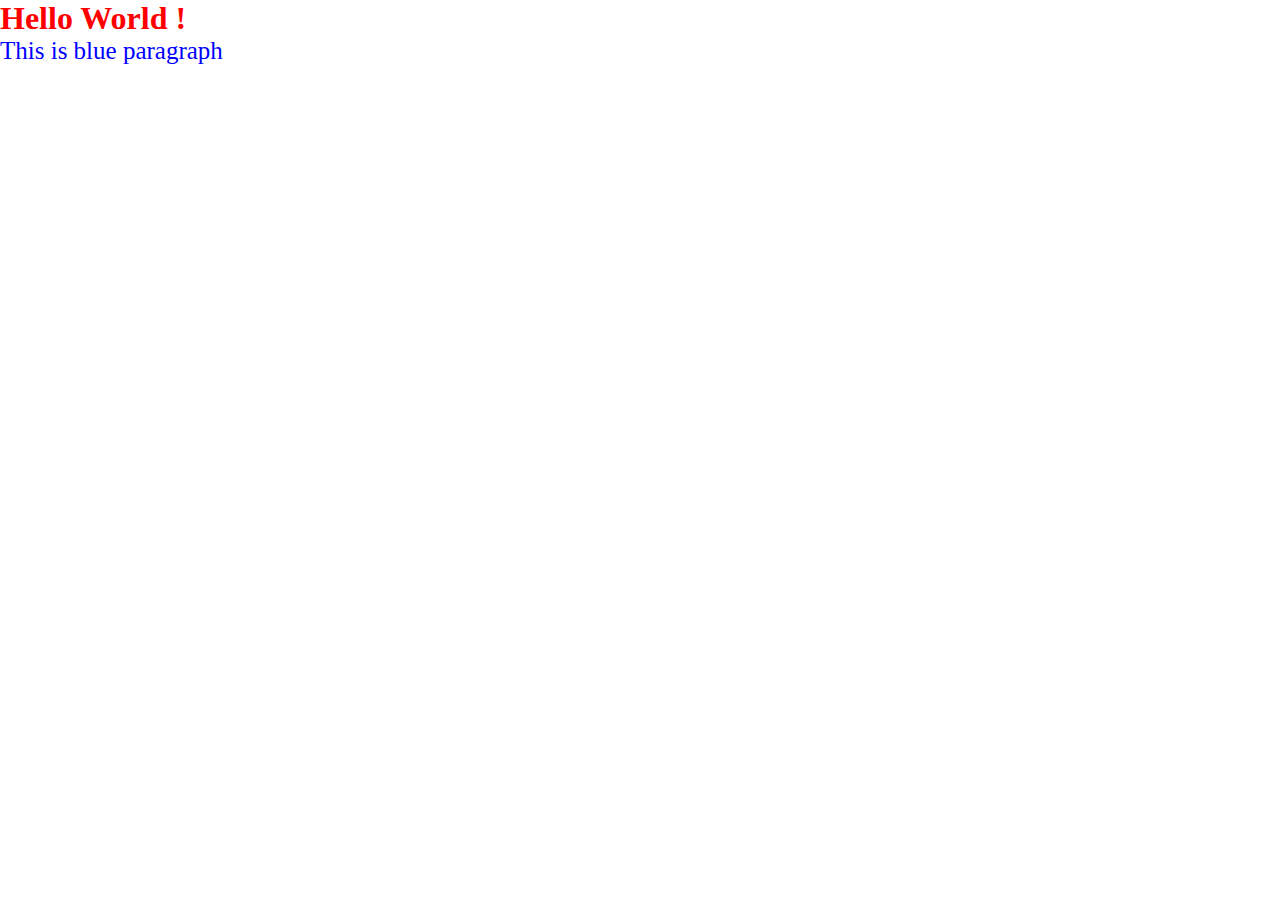
<file: Dars_1/index.html>
<!DOCTYPE html>
<html lang="en">
  <head>
    <meta charset="UTF-8" />
    <meta name="viewport" content="width=device-width, initial-scale=1.0" />
    <title>Css + Html Kurs - Dars 1 - Boshlang'ich stillar + color & font size</title>
    <link rel="stylesheet" href="style.css" />
  </head>
  <body>
    <h1>Hello World !</h1>
    <p>This is blue paragraph</p>
  </body>
</html>
</file>
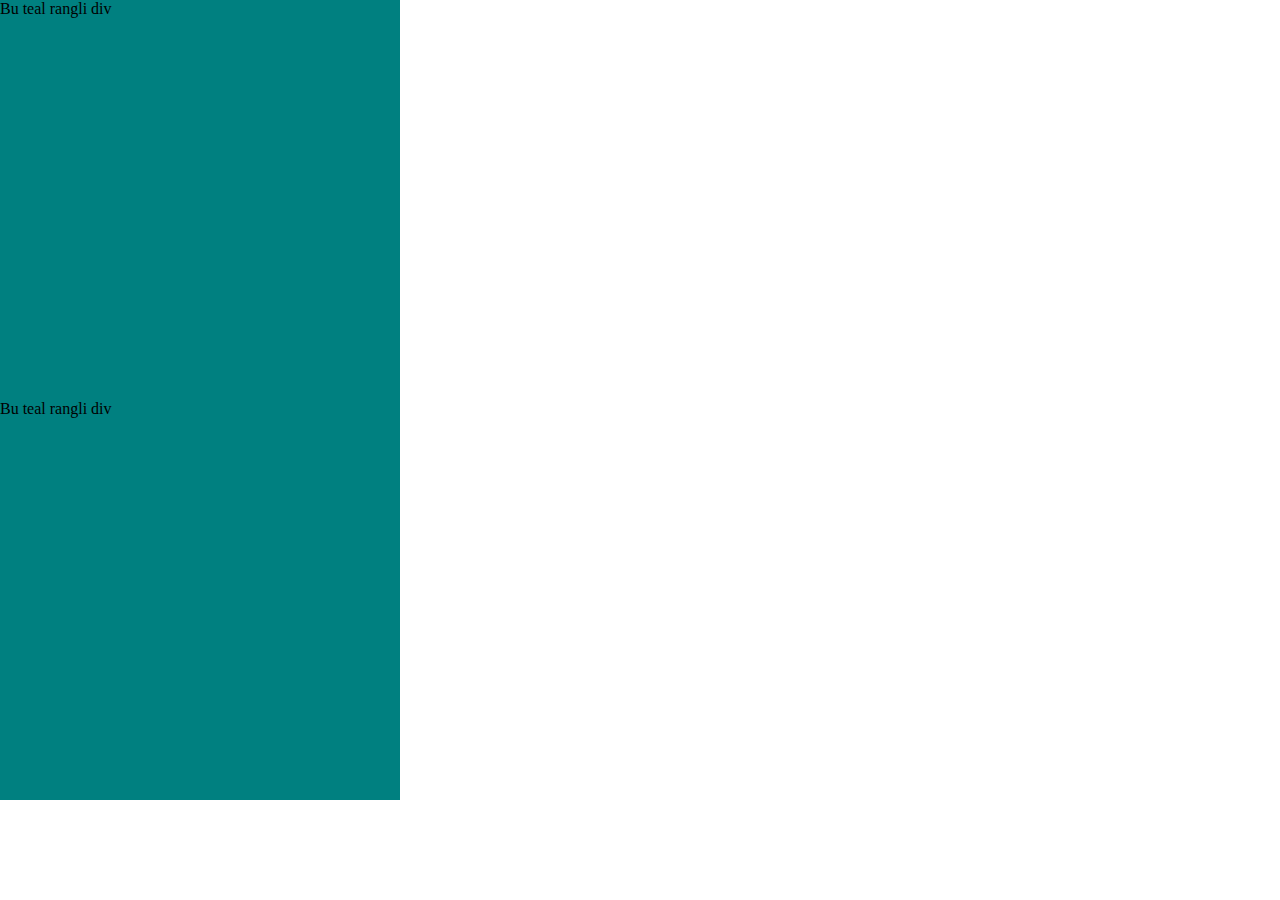
<file: Dars_2/index.html>
<!DOCTYPE html>
<html lang="en">
  <head>
    <meta charset="UTF-8" />
    <meta name="viewport" content="width=device-width, initial-scale=1.0" />
    <title>Css + Html Kurs - Dars 2 - Div</title>
    <link rel="stylesheet" href="style.css">  <!-- Bu css faylini html ga ulash uchun usuli -->
  </head>
  <body>
    <div>
      <p>Bu teal rangli div</p>
    </div>
    <div>
      <p>Bu teal rangli div</p>
    </div>
  </body>
</html>
</file>
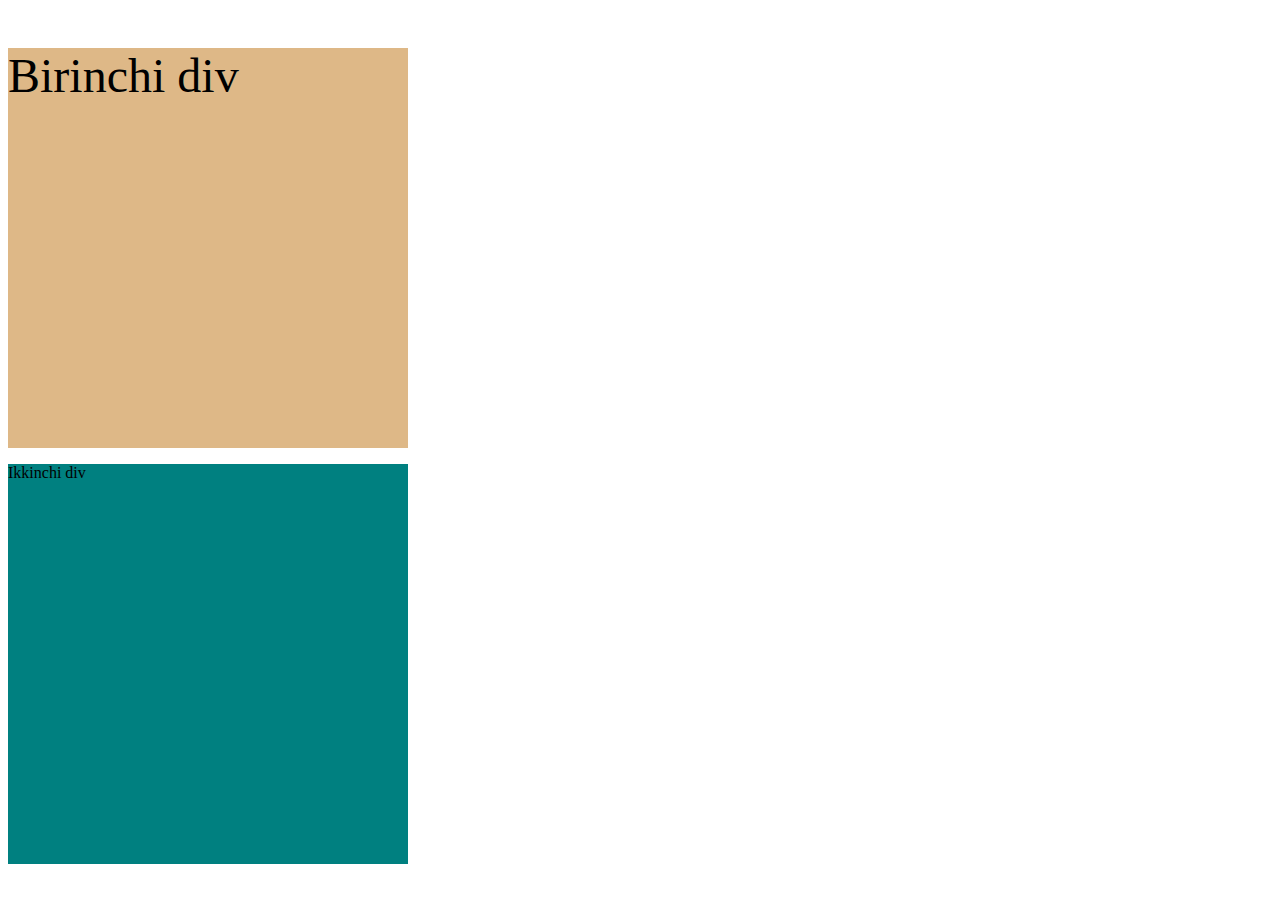
<file: Dars_3/index.html>
<!DOCTYPE html>
<html lang="en">
  <head>
    <meta charset="UTF-8" />
    <meta name="viewport" content="width=device-width, initial-scale=1.0" />
    <title>Css + Html Kurs - Dars 3 - Class Selectorlari</title>
    <link rel="stylesheet" href="style.css">
  </head>
  <body>
    <div class="box-1">  <!-- div ga o'ziga hos nom berish -->
      <p class="text-1">Birinchi div</p>
    </div>
    <div>
      <p>Ikkinchi div</p>
    </div>
  </body>
</html>
</file>
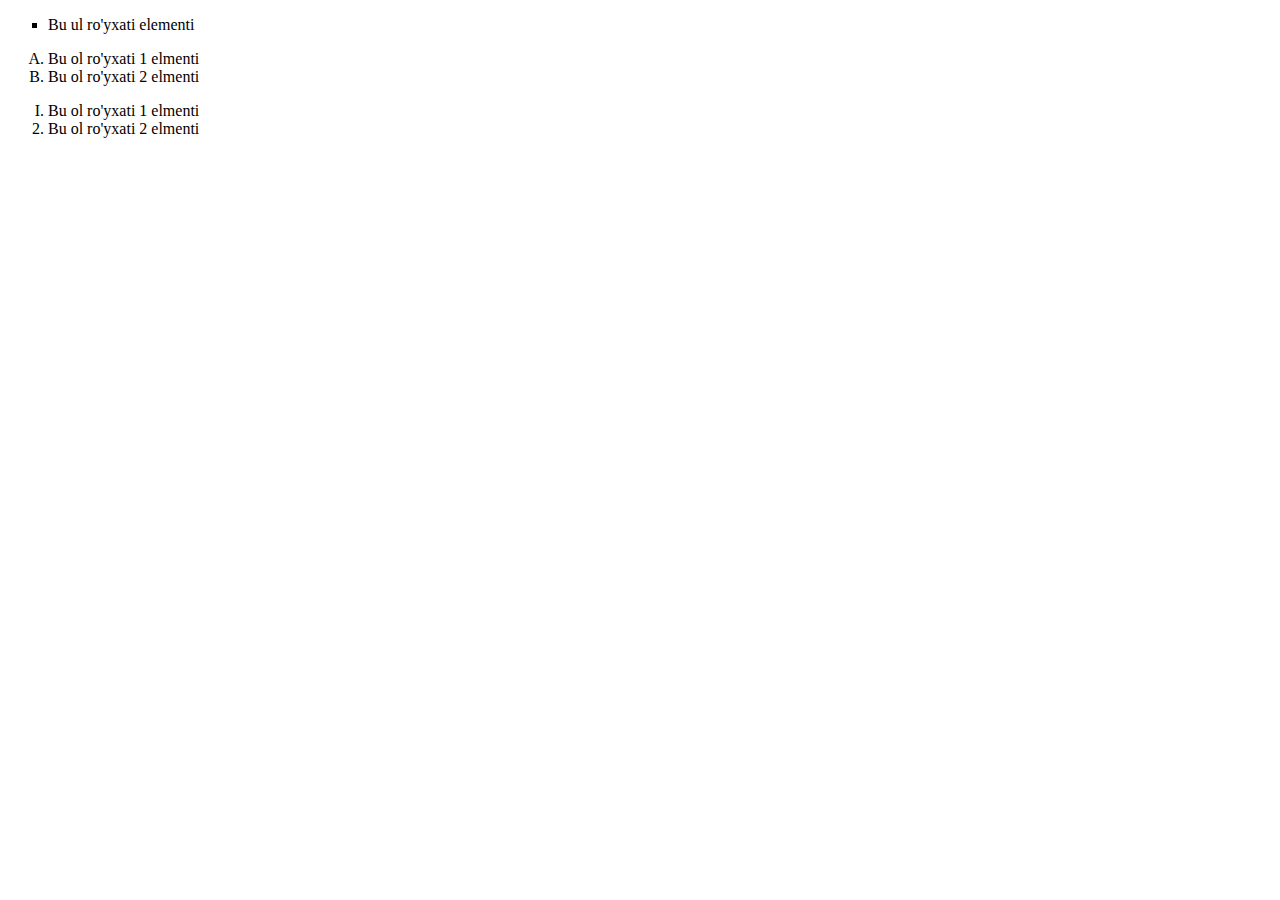
<file: Dars_5/index.html>
<!DOCTYPE html>
<html lang="en">
  <head>
    <meta charset="UTF-8" />
    <meta name="viewport" content="width=device-width, initial-scale=1.0" />
    <title>Css + Html Kurs - Dars 5 - Position</title>
  </head>
  <body>
    <ul type="square">  <!-- type - ul atributi dumoloq o'rniga qanday shakil bilan ko'rsatilishi (ol bu narsalar ishlamaydi unda boshqacha o'ziga hos)-->
      <li>Bu ul ro'yxati elementi</li>
    </ul>

    <ol type="A">  <!-- ol - ul dagi nuqta o'rniga raqamlar bilan -->
      <li>Bu ol ro'yxati 1 elmenti</li>
      <li>Bu ol ro'yxati 2 elmenti</li>
    </ol>

    <ol>    <!-- li larga ham alohida type attributini ishlatishimiz mumkin ul elementlarida ham shunday -->
      <li type="I">Bu ol ro'yxati 1 elmenti</li>
      <li>Bu ol ro'yxati 2 elmenti</li>
    </ol>
  </body>
</html>
</file>
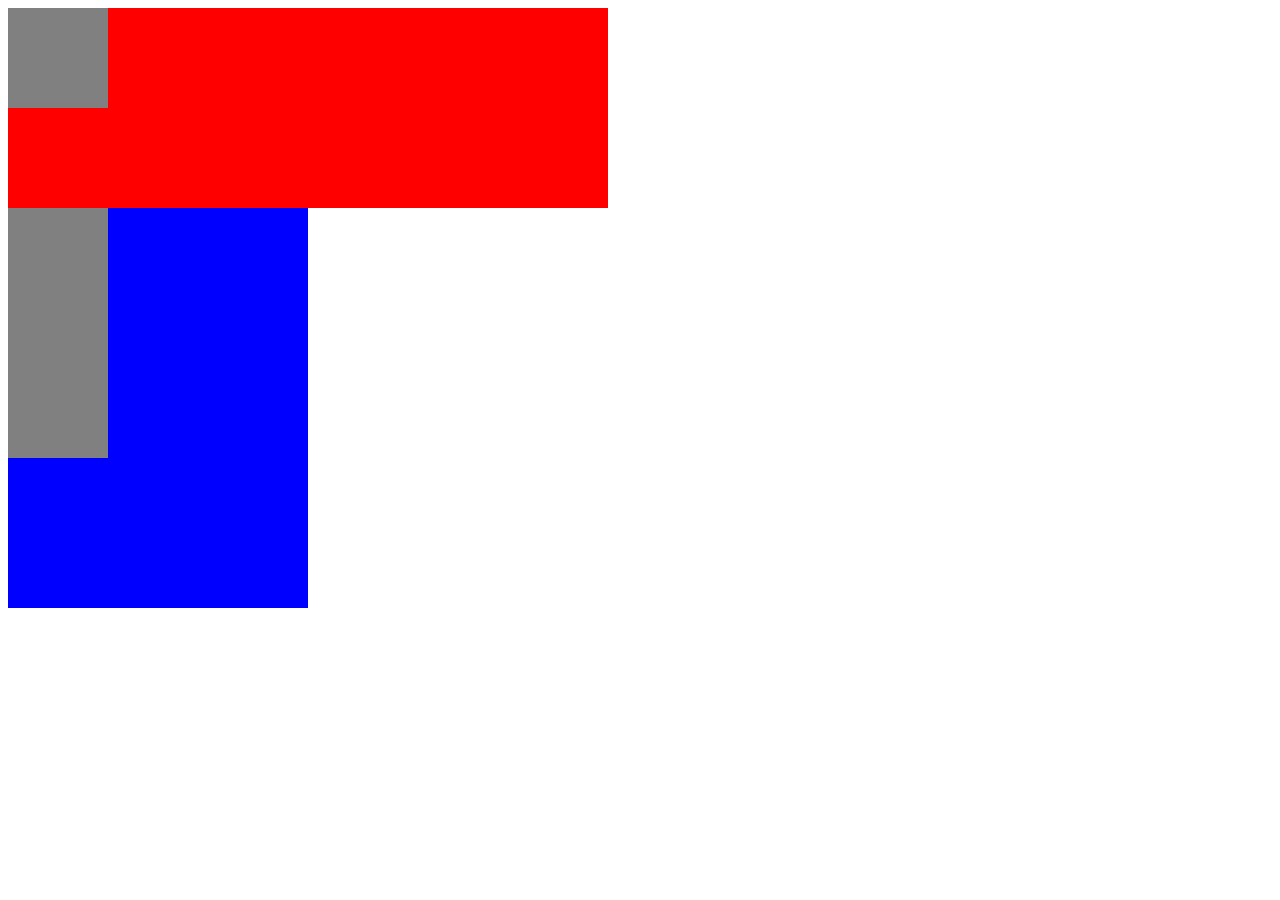
<file: Praktikalar/Praktika_1/index.html>
<!DOCTYPE html>
<html lang="en">
  <head>
    <meta charset="UTF-8" />
    <meta name="viewport" content="width=device-width, initial-scale=1.0" />
    <title>Css Kurs - Praktika 1</title>
    <link rel="stylesheet" href="style.css" />
  </head>
  <body>
    <div class="first_div">
      <div class="first_div_child"></div>
    </div>
    <div class="second_div">
      <div class="second_div_child"></div>
    </div>
  </body>
</html>
</file>
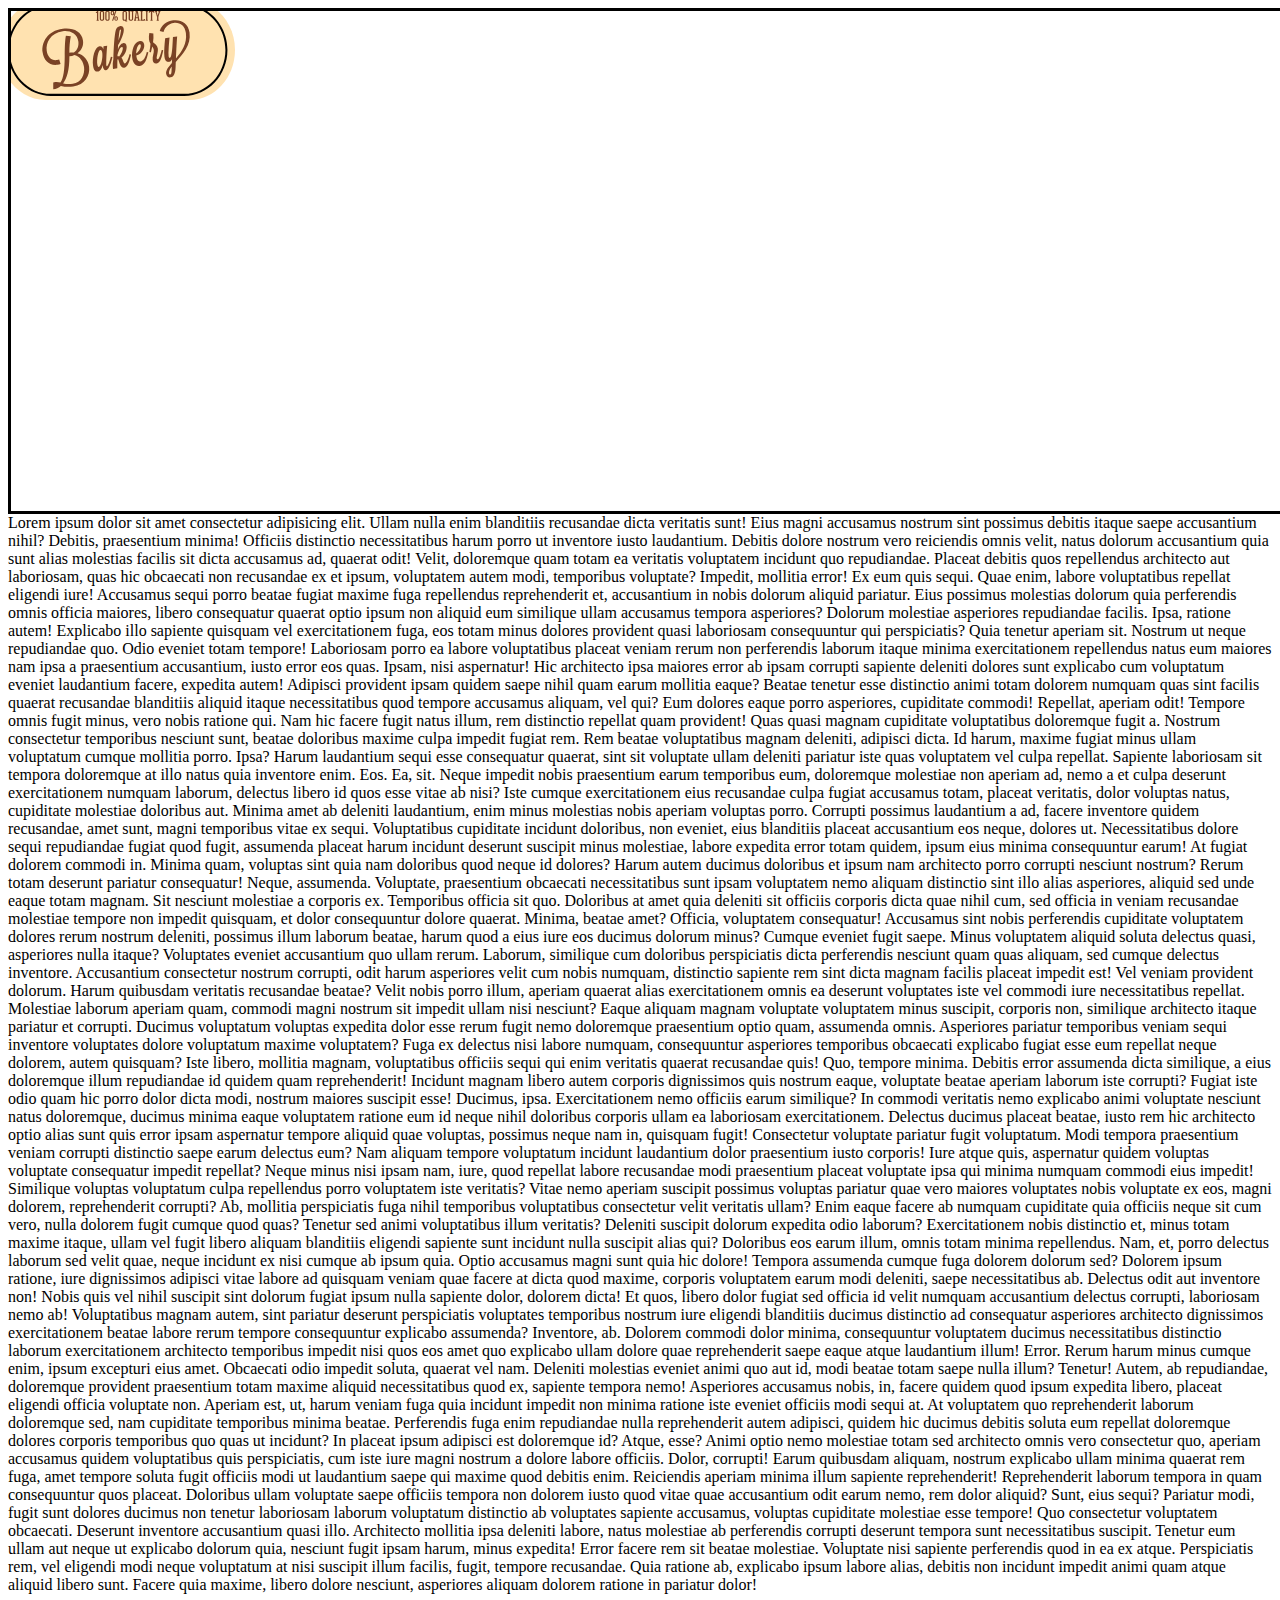
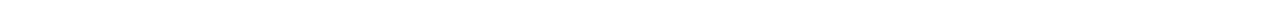
<file: Trenirovka uchun kod/background-image/index.html>
<!DOCTYPE html>
<html lang="en">
  <head>
    <meta charset="UTF-8" />
    <meta name="viewport" content="width=device-width, initial-scale=1.0" />
    <title>Css + Html Kurs - Trenirovka - Background-image</title>
    <link rel="stylesheet" href="./style/style.css">
  </head>
  <body>
    <div class="border"></div>
    Lorem ipsum dolor sit amet consectetur adipisicing elit. Ullam nulla enim blanditiis recusandae dicta veritatis sunt! Eius magni accusamus nostrum sint possimus debitis itaque saepe accusantium nihil? Debitis, praesentium minima!
    Officiis distinctio necessitatibus harum porro ut inventore iusto laudantium. Debitis dolore nostrum vero reiciendis omnis velit, natus dolorum accusantium quia sunt alias molestias facilis sit dicta accusamus ad, quaerat odit!
    Velit, doloremque quam totam ea veritatis voluptatem incidunt quo repudiandae. Placeat debitis quos repellendus architecto aut laboriosam, quas hic obcaecati non recusandae ex et ipsum, voluptatem autem modi, temporibus voluptate?
    Impedit, mollitia error! Ex eum quis sequi. Quae enim, labore voluptatibus repellat eligendi iure! Accusamus sequi porro beatae fugiat maxime fuga repellendus reprehenderit et, accusantium in nobis dolorum aliquid pariatur.
    Eius possimus molestias dolorum quia perferendis omnis officia maiores, libero consequatur quaerat optio ipsum non aliquid eum similique ullam accusamus tempora asperiores? Dolorum molestiae asperiores repudiandae facilis. Ipsa, ratione autem!
    Explicabo illo sapiente quisquam vel exercitationem fuga, eos totam minus dolores provident quasi laboriosam consequuntur qui perspiciatis? Quia tenetur aperiam sit. Nostrum ut neque repudiandae quo. Odio eveniet totam tempore!
    Laboriosam porro ea labore voluptatibus placeat veniam rerum non perferendis laborum itaque minima exercitationem repellendus natus eum maiores nam ipsa a praesentium accusantium, iusto error eos quas. Ipsam, nisi aspernatur!
    Hic architecto ipsa maiores error ab ipsam corrupti sapiente deleniti dolores sunt explicabo cum voluptatum eveniet laudantium facere, expedita autem! Adipisci provident ipsam quidem saepe nihil quam earum mollitia eaque?
    Beatae tenetur esse distinctio animi totam dolorem numquam quas sint facilis quaerat recusandae blanditiis aliquid itaque necessitatibus quod tempore accusamus aliquam, vel qui? Eum dolores eaque porro asperiores, cupiditate commodi!
    Repellat, aperiam odit! Tempore omnis fugit minus, vero nobis ratione qui. Nam hic facere fugit natus illum, rem distinctio repellat quam provident! Quas quasi magnam cupiditate voluptatibus doloremque fugit a.
    Nostrum consectetur temporibus nesciunt sunt, beatae doloribus maxime culpa impedit fugiat rem. Rem beatae voluptatibus magnam deleniti, adipisci dicta. Id harum, maxime fugiat minus ullam voluptatum cumque mollitia porro. Ipsa?
    Harum laudantium sequi esse consequatur quaerat, sint sit voluptate ullam deleniti pariatur iste quas voluptatem vel culpa repellat. Sapiente laboriosam sit tempora doloremque at illo natus quia inventore enim. Eos.
    Ea, sit. Neque impedit nobis praesentium earum temporibus eum, doloremque molestiae non aperiam ad, nemo a et culpa deserunt exercitationem numquam laborum, delectus libero id quos esse vitae ab nisi?
    Iste cumque exercitationem eius recusandae culpa fugiat accusamus totam, placeat veritatis, dolor voluptas natus, cupiditate molestiae doloribus aut. Minima amet ab deleniti laudantium, enim minus molestias nobis aperiam voluptas porro.
    Corrupti possimus laudantium a ad, facere inventore quidem recusandae, amet sunt, magni temporibus vitae ex sequi. Voluptatibus cupiditate incidunt doloribus, non eveniet, eius blanditiis placeat accusantium eos neque, dolores ut.
    Necessitatibus dolore sequi repudiandae fugiat quod fugit, assumenda placeat harum incidunt deserunt suscipit minus molestiae, labore expedita error totam quidem, ipsum eius minima consequuntur earum! At fugiat dolorem commodi in.
    Minima quam, voluptas sint quia nam doloribus quod neque id dolores? Harum autem ducimus doloribus et ipsum nam architecto porro corrupti nesciunt nostrum? Rerum totam deserunt pariatur consequatur! Neque, assumenda.
    Voluptate, praesentium obcaecati necessitatibus sunt ipsam voluptatem nemo aliquam distinctio sint illo alias asperiores, aliquid sed unde eaque totam magnam. Sit nesciunt molestiae a corporis ex. Temporibus officia sit quo.
    Doloribus at amet quia deleniti sit officiis corporis dicta quae nihil cum, sed officia in veniam recusandae molestiae tempore non impedit quisquam, et dolor consequuntur dolore quaerat. Minima, beatae amet?
    Officia, voluptatem consequatur! Accusamus sint nobis perferendis cupiditate voluptatem dolores rerum nostrum deleniti, possimus illum laborum beatae, harum quod a eius iure eos ducimus dolorum minus? Cumque eveniet fugit saepe.
    Minus voluptatem aliquid soluta delectus quasi, asperiores nulla itaque? Voluptates eveniet accusantium quo ullam rerum. Laborum, similique cum doloribus perspiciatis dicta perferendis nesciunt quam quas aliquam, sed cumque delectus inventore.
    Accusantium consectetur nostrum corrupti, odit harum asperiores velit cum nobis numquam, distinctio sapiente rem sint dicta magnam facilis placeat impedit est! Vel veniam provident dolorum. Harum quibusdam veritatis recusandae beatae?
    Velit nobis porro illum, aperiam quaerat alias exercitationem omnis ea deserunt voluptates iste vel commodi iure necessitatibus repellat. Molestiae laborum aperiam quam, commodi magni nostrum sit impedit ullam nisi nesciunt?
    Eaque aliquam magnam voluptate voluptatem minus suscipit, corporis non, similique architecto itaque pariatur et corrupti. Ducimus voluptatum voluptas expedita dolor esse rerum fugit nemo doloremque praesentium optio quam, assumenda omnis.
    Asperiores pariatur temporibus veniam sequi inventore voluptates dolore voluptatum maxime voluptatem? Fuga ex delectus nisi labore numquam, consequuntur asperiores temporibus obcaecati explicabo fugiat esse eum repellat neque dolorem, autem quisquam?
    Iste libero, mollitia magnam, voluptatibus officiis sequi qui enim veritatis quaerat recusandae quis! Quo, tempore minima. Debitis error assumenda dicta similique, a eius doloremque illum repudiandae id quidem quam reprehenderit!
    Incidunt magnam libero autem corporis dignissimos quis nostrum eaque, voluptate beatae aperiam laborum iste corrupti? Fugiat iste odio quam hic porro dolor dicta modi, nostrum maiores suscipit esse! Ducimus, ipsa.
    Exercitationem nemo officiis earum similique? In commodi veritatis nemo explicabo animi voluptate nesciunt natus doloremque, ducimus minima eaque voluptatem ratione eum id neque nihil doloribus corporis ullam ea laboriosam exercitationem.
    Delectus ducimus placeat beatae, iusto rem hic architecto optio alias sunt quis error ipsam aspernatur tempore aliquid quae voluptas, possimus neque nam in, quisquam fugit! Consectetur voluptate pariatur fugit voluptatum.
    Modi tempora praesentium veniam corrupti distinctio saepe earum delectus eum? Nam aliquam tempore voluptatum incidunt laudantium dolor praesentium iusto corporis! Iure atque quis, aspernatur quidem voluptas voluptate consequatur impedit repellat?
    Neque minus nisi ipsam nam, iure, quod repellat labore recusandae modi praesentium placeat voluptate ipsa qui minima numquam commodi eius impedit! Similique voluptas voluptatum culpa repellendus porro voluptatem iste veritatis?
    Vitae nemo aperiam suscipit possimus voluptas pariatur quae vero maiores voluptates nobis voluptate ex eos, magni dolorem, reprehenderit corrupti? Ab, mollitia perspiciatis fuga nihil temporibus voluptatibus consectetur velit veritatis ullam?
    Enim eaque facere ab numquam cupiditate quia officiis neque sit cum vero, nulla dolorem fugit cumque quod quas? Tenetur sed animi voluptatibus illum veritatis? Deleniti suscipit dolorum expedita odio laborum?
    Exercitationem nobis distinctio et, minus totam maxime itaque, ullam vel fugit libero aliquam blanditiis eligendi sapiente sunt incidunt nulla suscipit alias qui? Doloribus eos earum illum, omnis totam minima repellendus.
    Nam, et, porro delectus laborum sed velit quae, neque incidunt ex nisi cumque ab ipsum quia. Optio accusamus magni sunt quia hic dolore! Tempora assumenda cumque fuga dolorem dolorum sed?
    Dolorem ipsum ratione, iure dignissimos adipisci vitae labore ad quisquam veniam quae facere at dicta quod maxime, corporis voluptatem earum modi deleniti, saepe necessitatibus ab. Delectus odit aut inventore non!
    Nobis quis vel nihil suscipit sint dolorum fugiat ipsum nulla sapiente dolor, dolorem dicta! Et quos, libero dolor fugiat sed officia id velit numquam accusantium delectus corrupti, laboriosam nemo ab!
    Voluptatibus magnam autem, sint pariatur deserunt perspiciatis voluptates temporibus nostrum iure eligendi blanditiis ducimus distinctio ad consequatur asperiores architecto dignissimos exercitationem beatae labore rerum tempore consequuntur explicabo assumenda? Inventore, ab.
    Dolorem commodi dolor minima, consequuntur voluptatem ducimus necessitatibus distinctio laborum exercitationem architecto temporibus impedit nisi quos eos amet quo explicabo ullam dolore quae reprehenderit saepe eaque atque laudantium illum! Error.
    Rerum harum minus cumque enim, ipsum excepturi eius amet. Obcaecati odio impedit soluta, quaerat vel nam. Deleniti molestias eveniet animi quo aut id, modi beatae totam saepe nulla illum? Tenetur!
    Autem, ab repudiandae, doloremque provident praesentium totam maxime aliquid necessitatibus quod ex, sapiente tempora nemo! Asperiores accusamus nobis, in, facere quidem quod ipsum expedita libero, placeat eligendi officia voluptate non.
    Aperiam est, ut, harum veniam fuga quia incidunt impedit non minima ratione iste eveniet officiis modi sequi at. At voluptatem quo reprehenderit laborum doloremque sed, nam cupiditate temporibus minima beatae.
    Perferendis fuga enim repudiandae nulla reprehenderit autem adipisci, quidem hic ducimus debitis soluta eum repellat doloremque dolores corporis temporibus quo quas ut incidunt? In placeat ipsum adipisci est doloremque id?
    Atque, esse? Animi optio nemo molestiae totam sed architecto omnis vero consectetur quo, aperiam accusamus quidem voluptatibus quis perspiciatis, cum iste iure magni nostrum a dolore labore officiis. Dolor, corrupti!
    Earum quibusdam aliquam, nostrum explicabo ullam minima quaerat rem fuga, amet tempore soluta fugit officiis modi ut laudantium saepe qui maxime quod debitis enim. Reiciendis aperiam minima illum sapiente reprehenderit!
    Reprehenderit laborum tempora in quam consequuntur quos placeat. Doloribus ullam voluptate saepe officiis tempora non dolorem iusto quod vitae quae accusantium odit earum nemo, rem dolor aliquid? Sunt, eius sequi?
    Pariatur modi, fugit sunt dolores ducimus non tenetur laboriosam laborum voluptatum distinctio ab voluptates sapiente accusamus, voluptas cupiditate molestiae esse tempore! Quo consectetur voluptatem obcaecati. Deserunt inventore accusantium quasi illo.
    Architecto mollitia ipsa deleniti labore, natus molestiae ab perferendis corrupti deserunt tempora sunt necessitatibus suscipit. Tenetur eum ullam aut neque ut explicabo dolorum quia, nesciunt fugit ipsam harum, minus expedita!
    Error facere rem sit beatae molestiae. Voluptate nisi sapiente perferendis quod in ea ex atque. Perspiciatis rem, vel eligendi modi neque voluptatum at nisi suscipit illum facilis, fugit, tempore recusandae.
    Quia ratione ab, explicabo ipsum labore alias, debitis non incidunt impedit animi quam atque aliquid libero sunt. Facere quia maxime, libero dolore nesciunt, asperiores aliquam dolorem ratione in pariatur dolor!
  </body>
</html>
</file>
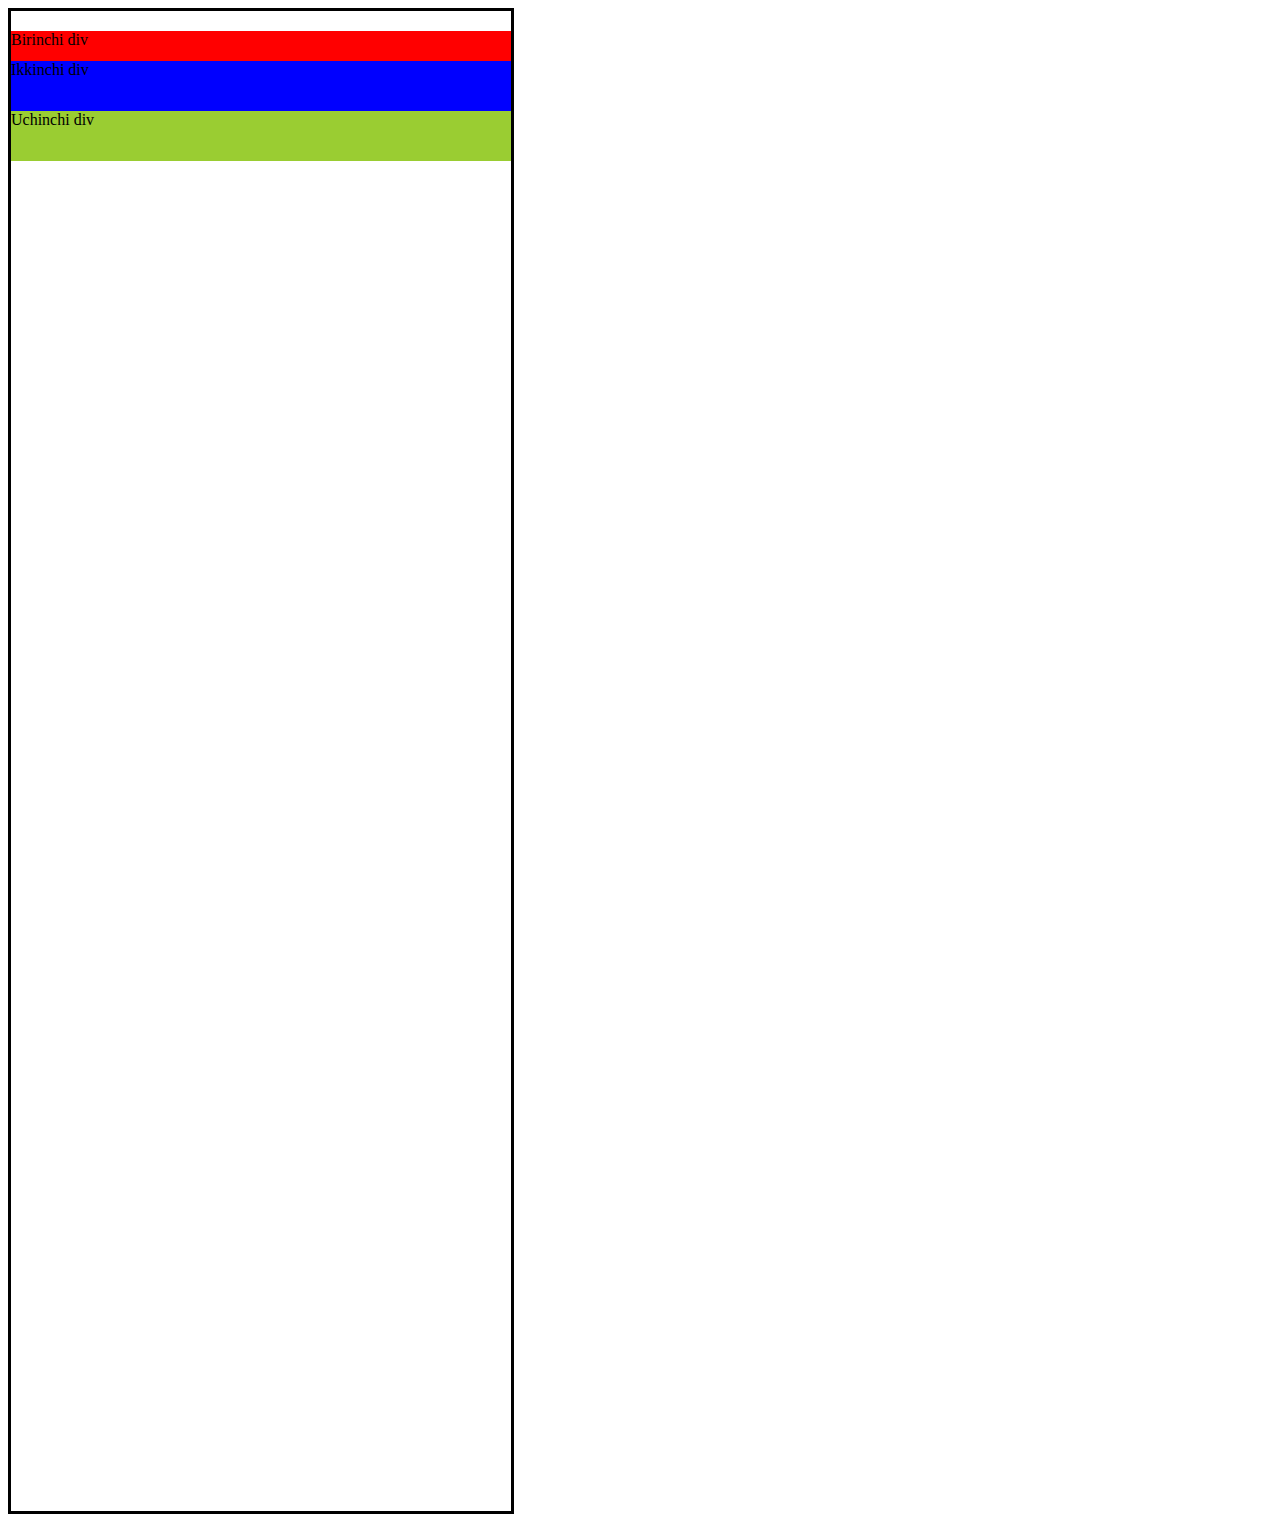
<file: Trenirovka uchun kod/position/index.html>
<!DOCTYPE html>
<html lang="en">
  <head>
    <meta charset="UTF-8" />
    <meta name="viewport" content="width=device-width, initial-scale=1.0" />
    <title>Css + Html Kurs - Trenirovka - Position</title>
    <link rel="stylesheet" href="style.css" />
  </head>
  <body>
    <div class="wrapper">
      <div class="box-1">Birinchi div</div>
      <div class="box-2">Ikkinchi div</div>
      <div class="box-3">Uchinchi div</div> 
    </div>
  </body>
</html>
</file>
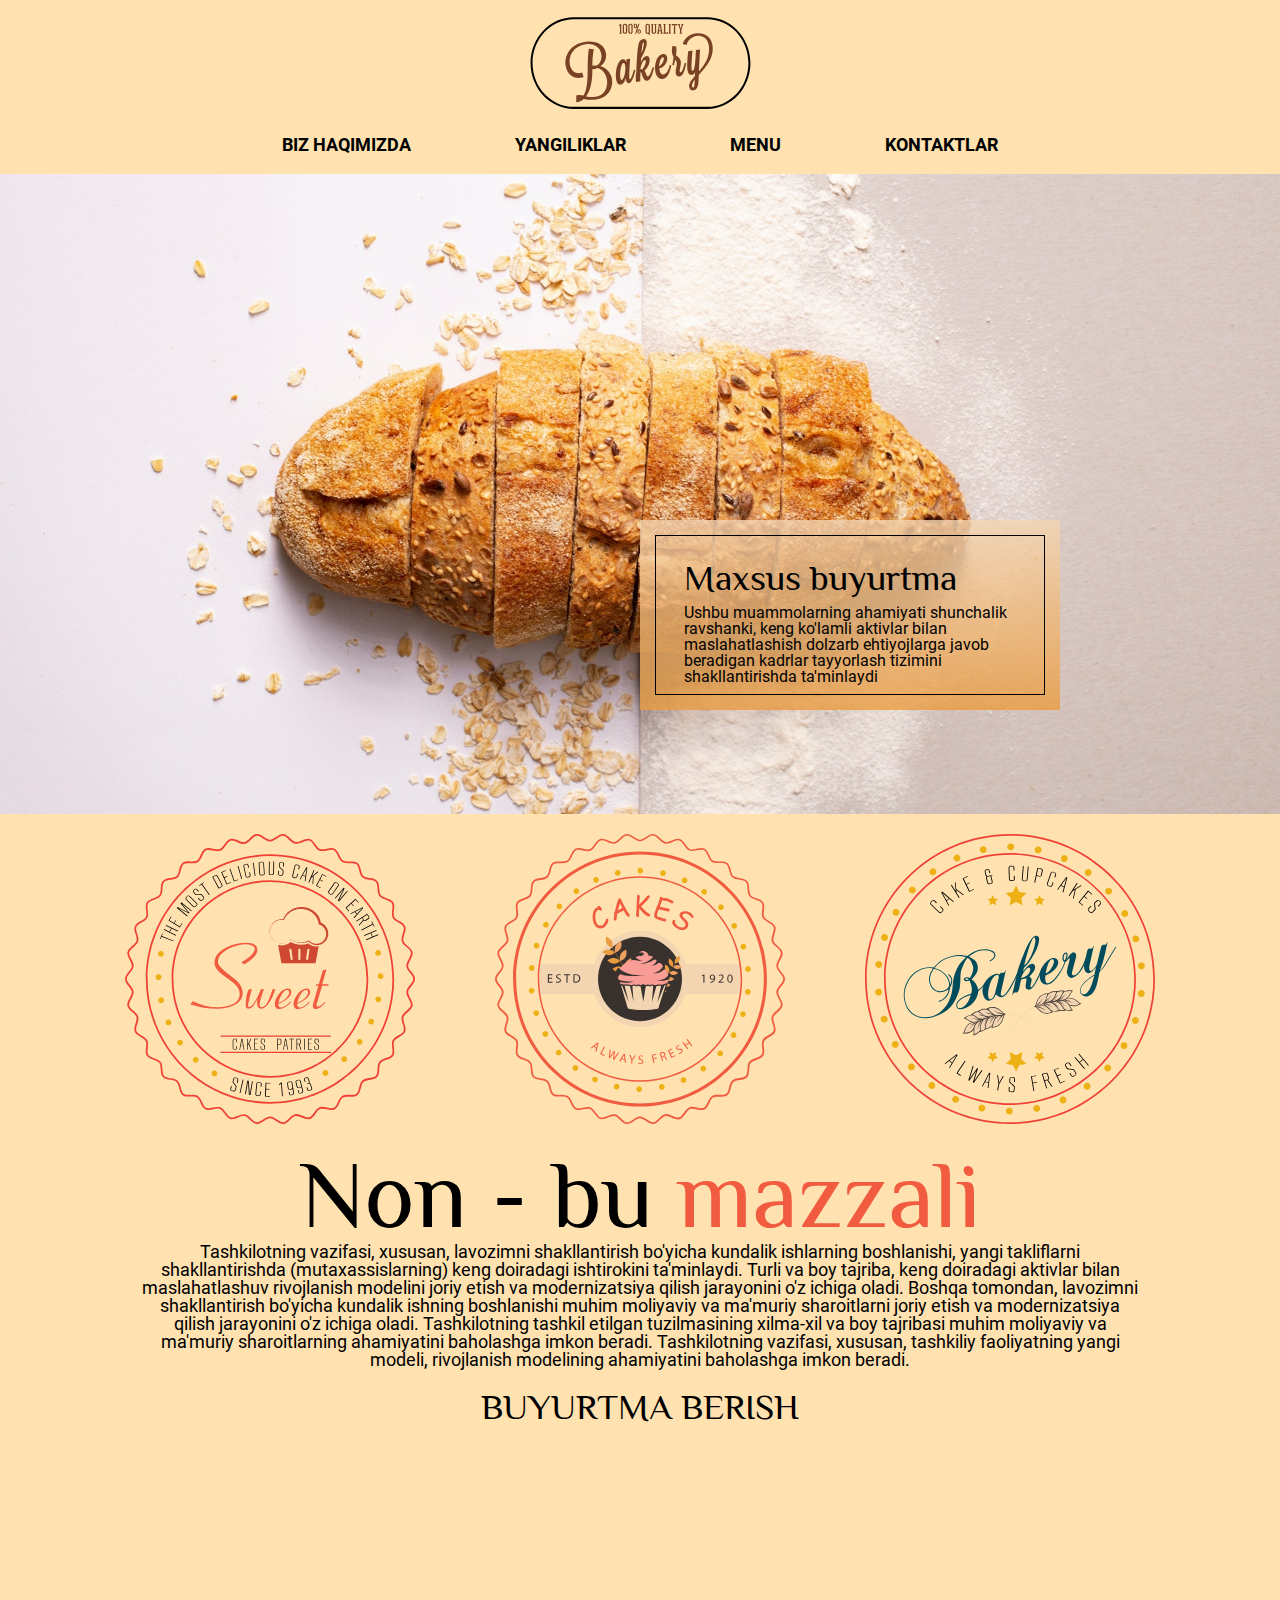
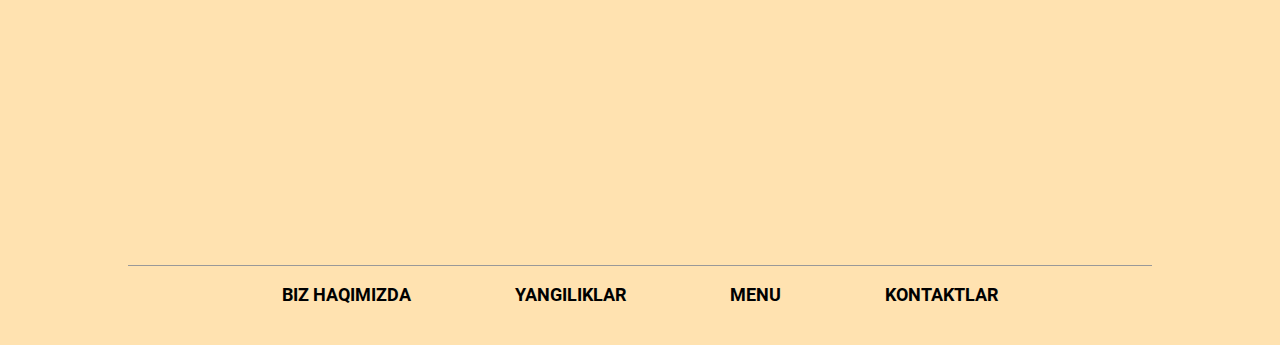
<file: Projects/Project_1/src/index.html>
<!DOCTYPE html>
<html lang="en">
  <head>
    <meta charset="UTF-8" />
    <meta name="viewport" content="width=device-width, initial-scale=1.0" />
    <title>Non mahsulotlari</title>
    <meta
      name="description"
      content="Shahardagi eng mazzali non mahsulotlari"
    />
    <link rel="stylesheet" href="./css/reset.css" />
    <link rel="stylesheet" href="./css/normalize.css" />
    <link rel="stylesheet" href="./css/style.css" />
  </head>
  <body>
    <header>
      <img src="./img/01-Logo.svg" alt="Logo" />
    </header>
    <nav>
      <ul>
        <!-- ul - yaratgan jadvalimmizni o'z ichida saqlaydigan teg  -->
        <li><a href="#">BIZ HAQIMIZDA</a></li>
        <!-- li - jadvalimmizni qatorlarini (qisimlarini) yaratish uchun teg -->
        <li><a href="#">YANGILIKLAR</a></li>
        <li><a href="#">MENU</a></li>
        <li><a href="#">KONTAKTLAR</a></li>
      </ul>
    </nav>
    <main>
      <section class="section-about">
        <div class="section-about__block">
          <div class="section-about__border">
            <h1 class="section-about__title">Maxsus buyurtma</h1>
            <p class="section-about_text">
              Ushbu muammolarning ahamiyati shunchalik ravshanki, keng ko'lamli
              aktivlar bilan maslahatlashish dolzarb ehtiyojlarga javob
              beradigan kadrlar tayyorlash tizimini shakllantirishda ta'minlaydi
            </p>
          </div>
        </div>
      </section>
      <section class="section_description">
        <div class="section_description__icon-box">
          <img src="./icons/01-Ikonka.svg" alt="Icon-1" />
          <img src="./icons/02-Ikonka.svg" alt="Icon-2" />
          <img src="./icons/03-Ikonka.svg" alt="Icon-3" />
        </div>
        <div class="section_description__text-box">
          <h2 class="section_description__title">
            Non - bu <span class="red">mazzali</span>
          </h2>
          <p class="section_description__text">
            Tashkilotning vazifasi, xususan, lavozimni shakllantirish bo'yicha
            kundalik ishlarning boshlanishi, yangi takliflarni shakllantirishda
            (mutaxassislarning) keng doiradagi ishtirokini ta'minlaydi. Turli va
            boy tajriba, keng doiradagi aktivlar bilan maslahatlashuv
            rivojlanish modelini joriy etish va modernizatsiya qilish jarayonini
            o'z ichiga oladi. Boshqa tomondan, lavozimni shakllantirish bo'yicha
            kundalik ishning boshlanishi muhim moliyaviy va ma'muriy
            sharoitlarni joriy etish va modernizatsiya qilish jarayonini o'z
            ichiga oladi. Tashkilotning tashkil etilgan tuzilmasining xilma-xil
            va boy tajribasi muhim moliyaviy va ma'muriy sharoitlarning
            ahamiyatini baholashga imkon beradi. Tashkilotning vazifasi,
            xususan, tashkiliy faoliyatning yangi modeli, rivojlanish modelining
            ahamiyatini baholashga imkon beradi.
          </p>
        </div>
      </section>
      <section class="section-map">
        <h3 class="section-map__title">BUYURTMA BERISH</h3>
        <iframe
          src="https://www.google.com/maps/embed?pb=!1m18!1m12!1m3!1d2998.779201871858!2d69.19027987587242!3d41.270143171315034!2m3!1f0!2f0!3f0!3m2!1i1024!2i768!4f13.1!3m3!1m2!1s0x38ae8b39b754c299%3A0x33d49b31ad0a32a0!2sNon%20mahsulotlari!5e0!3m2!1sru!2s!4v1723841612222!5m2!1sru!2s"
          width="900"
          height="400"
          style="border: 0"
          allowfullscreen=""
          loading="lazy"
          referrerpolicy="no-referrer-when-downgrade"
        ></iframe>
      </section>
    </main>
    <footer>
      <hr />
      <nav>
        <ul>
          <li><a href="#">BIZ HAQIMIZDA</a></li>
          <li><a href="#">YANGILIKLAR</a></li>
          <li><a href="#">MENU</a></li>
          <li><a href="#">KONTAKTLAR</a></li>
        </ul>
      </nav>
    </footer>
  </body>
</html>
</file>
<file: Dars_1/style.css>
* {                      /** bo'shliqlarni olib tashlaydi va stil larni to'g'ri ishlashini taminlaydi */
  margin: 0;
  padding: 0;
  box-sizing: border-box;   
}

h1 {
  color: red;
}

p {
  color: blue;
  font-size: 25px; 
}
</file>
<file: Dars_2/style.css>
* {
  margin: 0;
  padding: 0;
  box-sizing: border-box;
}

div {
  background-color: teal;  /* div ga rang berish */
  width: 25rem;   /* bu divga kenglik(eni) berish */
  height: 25rem;  /* bu divga balandlik berish */
}
</file>
<file: Dars_3/style.css>
div {
  width: 25rem;
  height: 25rem;
  background-color: teal;
}

.box-1 {
  background-color: burlywood;    /* agarda class berilgan elmentga stil bermoqchi bo'lsangiz css da uning classi nomini oldiga . qo'yish kerak */
}

.text-1 {
  font-size: 3rem;
}
</file>
<file: Praktikalar/Praktika_1/style.css>
.first_div {
  width: 600px;
  height: 200px;
  background-color: red;
}

.first_div_child {
  width: 100px;
  height: 100px;
  background-color: grey;
}

.second_div {
  width: 300px;
  height: 400px;
  background-color: blue;
}

.second_div_child {
  width: 100px;
  height: 250px;
  background-color: grey;
}
</file>
<file: Trenirovka uchun kod/background-image/style/style.css>
.border {
  width: 1516px;
  height: 500px;
  border: 3px solid black;
  background-image: url(../img/01-Logo.svg);  /* css da web sahifamizga rasm qo'yish */
  background-repeat: no-repeat;  /* agar rasm kichik bo'lsa uni qayta-qayta takrorlanishini oldini oladi */
  /* background-position: center;  rasmni o'rtaga olib keladi */
  /* background-position: 500px 100px;  rasmni px lar yordami joyini o'zgartirish */
  /* background-size: contain;  rasmni razmerlarini boshqarish uchun */
   background-attachment: fixed;  /* saytni scroll qilganimizdagi rasmni container ohirigacha tushadi */
}
</file>
<file: Trenirovka uchun kod/position/style.css>
.wrapper {
  width: 500px;
  height: 1500px;
  border: 3px solid black;
  position: relative;
}

.box-1 {
  background-color: red;
  height: 50px;
  position: relative;
  top: 20px; 
  z-index: -20;  /* z-index faqat position hossasi berilgan elementlarga tasir qiladi */
  /* left: 50px; */ 
  /* position: absolute;
  left: 2px;
  top: 100px; */
  /* position: fixed;
  left: 500px;
  top: 100px; */
}

.box-2 {
  background-color: blue;
  height: 50px;
}

.box-3 {
  background-color: yellowgreen;
  height: 50px;
}
</file>
<file: Projects/Project_1/src/css/style.css>
* {
  margin: 0;
  padding: 0;
  box-sizing: border-box;
}

html {
  font-family: "Roboto-Font";
}

@font-face { 
 font-family: "Philosopher";  /* bu yerga shriftimizga istalgan nom berishimiz mumkin va uni shu nom bilan ishlatamiz  */
 src: local("Philosopher");  /* agar bizning saytimizga kirgan qurulmada Philosopher shrifti bo'lsa biz uni anashu qurulmadangi Philosopher ni ishlatamiz bu bizga saytimizni tezroq ishlatishga yordam beradi  */
 src: url(../fonts/Philosopher-Regular.ttf);  /* agarda bizining saytga kirgan qurulmada Philosopher shrifti bo'lmasa biz uni bizning saytimizdagi Philosopher ni olib ko'rsatamiz */
}  

@font-face {
  font-family: "Roboto-Font";
  src: local("Roboto");
  src: url("../fonts/Roboto-Regular.eot");
  src: url("../fonts/Roboto-Regular.eot?#iefix") format("embedded-opentype"),
    url("../fonts/Roboto-Regular.woff") format("woff"),
    url("../fonts/Roboto-Regular.ttf") format("truetype");
  font-weight: 400;
  font-style: normal;
}

@font-face {
  font-family: "Roboto-Font";
  src: url("../fonts/Roboto-Bold.eot");
  src: url("../fonts/Roboto-Bold.eot?#iefix") format("embedded-opentype"),
    url("../fonts/Roboto-Bold.woff") format("woff"),
    url("../fonts/Roboto-Bold.ttf") format("truetype");
  font-weight: 700;
  font-style: normal;
}

body {
  padding-top: 13px;
  background-color: #ffe2b0; /* butun web-sahifamizni rangini o'zgartiradi */
}

header {
  text-align: center; /* elementni joyini o'zgartirish (center: o'rtaga) */
  margin-bottom: 20px;
}

ul {
  /* list-style-type: none;  nuqtalarni yo'qotish li teglarini yonidan = 1 - usul */
  list-style: none; /* nuqtalarni yo'qotish li teglarini yonidan = 2 - usul */
  text-align: center;
  padding: 0;
}

li {
  display: inline;
  margin-right: 100px;
}

a {
  color: black;
  text-decoration: none; /* a tegi ning tagida chiziqlarni yo'qotadi */
  font-size: 18px; /* shriftning o'lchami */
  font-weight: 700;
}

li:last-child {
  margin-right: 0;
}

nav {
  margin-bottom: 20px;
}

.section-about {
  height: 40rem; /* 40rem = 640px */
  /* background-image: url(../img/01-Fon-rasmi.jpg);
  background-position: center;
  background-size: cover; */
  /* yuqoridagi kodni bitta background ichiga yozishimiz mumkin */
  background: url(../img/01-Fon-rasmi.jpg) center/cover no-repeat; /* background-image ishlatayotgan joyimizda background-position ni / (slesh) orqalai ajratib yozamiz */
  position: relative;
  margin-bottom: 20px;
}

.section-about__block {
  position: absolute;
  top: 54%;
  left: 50%;
  width: 420px;
  height: 190px;
  background-image: linear-gradient(
    180deg,
    rgba(244, 213, 178, 0.8) 0%,
    rgba(234, 156, 65, 0.8) 100%
  );
  text-align: center;
  padding-top: 15px;
}

.section-about__border {
  width: 390px;
  height: 10rem; /* 10rem = 160px; 1rem = 16px */
  border: 1px solid black;
  margin: 0 auto; /* block elementlarni gorizontal holatda tekis joylashtirish 0 = top, bottom uchun | auto = right, left uchun lekin bu ishlashi uchun  margin: 0 auto; yozilayotgan elementingizni konkret width:; bo'lishi shart yo'qsa ishlamaydi */
  padding: 0 0 0 28px;
  text-align: left;
}

.section-about__title {
  font-size: 36px;
  margin-bottom: 9px;
  font-family: "Philosopher";
}

.section-about__text {
  font-size: 12px;
}

.section_description {
  margin-bottom: 20px;
}

.section_description__icon-box {
  text-align: center;
}

/* img {

} - Teg selectori

.section_description {

} - Class selectori 

#id {

} - Id selectori

* {
} - Barcha elementga yuzlanish selectori

section_description__icon-box img {

} - Ota (Ona) divning ichidagi elementlarga yuzlanish */

.section_description__icon-box {
  text-align: center;
  margin-bottom: 20px;
}

.section_description__icon-box img {
  margin-right: 76px;
}

.section_description__icon-box img:last-child {
  margin-right: 0;
}

.section_description__title {
  font-size: 6rem; /* 6rem = 96px */
  margin: 0;
  text-align: center; /* biz text-align hossini ishlata oldik chuki h2 blok element hisoblanadi biz uni ichidagi tekstni centerlashtirdik */
  font-family: "Philosopher";
}

.red {
  color: #f15b40;
}

.section_description__text {
  font-size: 18px;
  margin: 0;
  text-align: center;
  width: 1000px;
  margin: 0 auto;
}

.section-map {
  margin-bottom: 20px;
}

.section-map__title {
  margin-bottom: 20px;
  text-align: center;
  font-size: 36px;
  font-family: "Philosopher";
}

iframe {
  display: block;
  margin: 0 auto;
}

hr {
  border: none;
  border-top: 1px solid #999999;
  width: 64rem; /* 64rem = 1024px */
  margin: 0 auto;
  margin-bottom: 20px;
}

footer {
  height: 5rem; /* 5rem = 80px */
}
</file>
